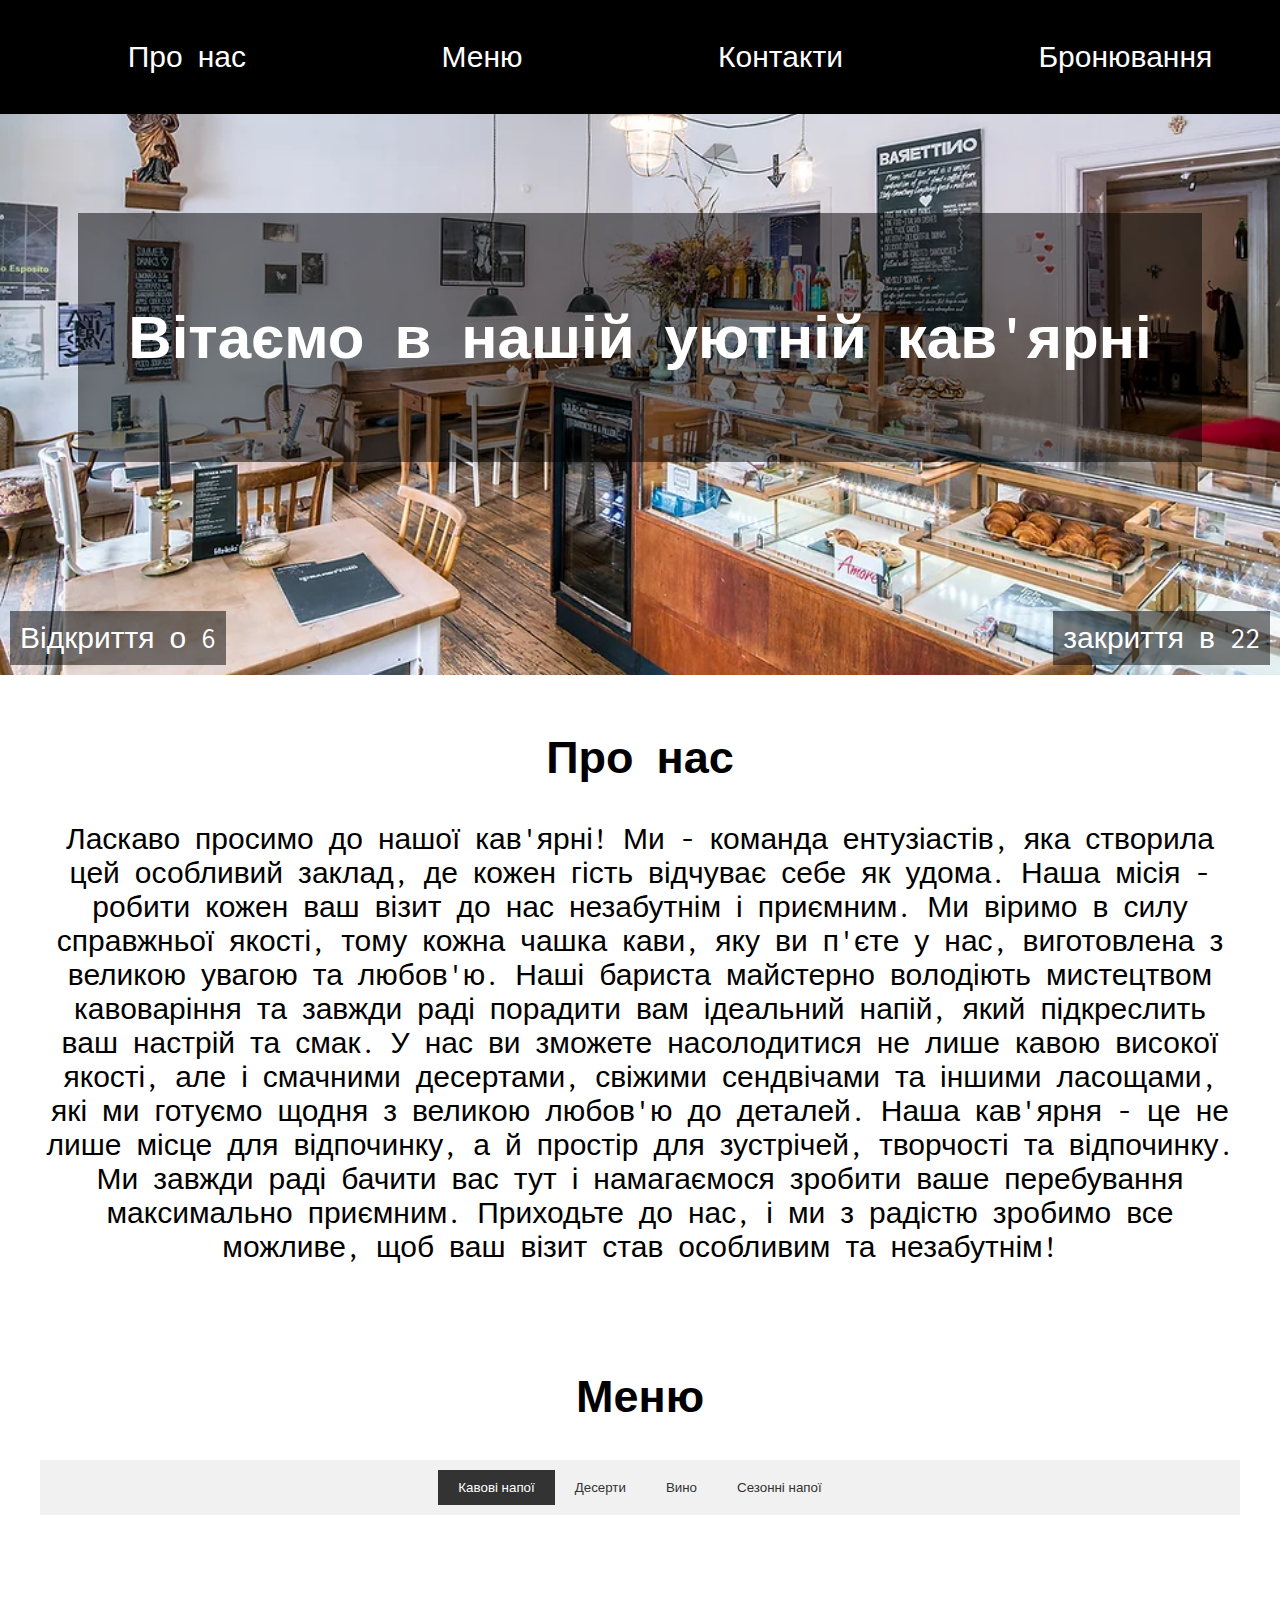
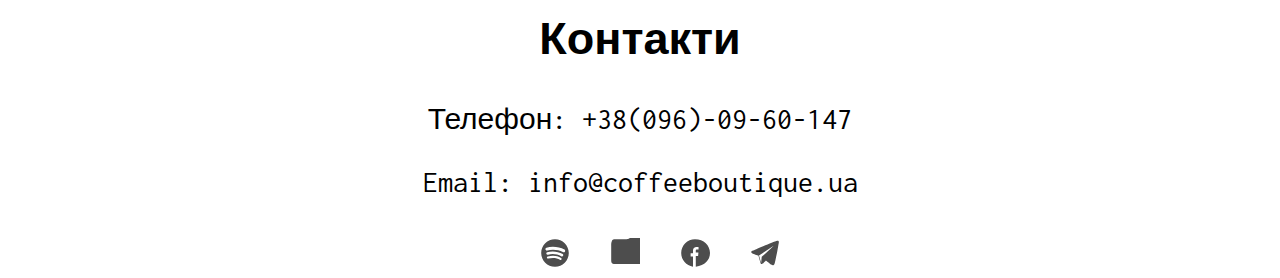
<file: index.html>
<!DOCTYPE html>
<html lang="uk">
<head>
    <meta charset="UTF-8">
    <meta name="viewport" content="width=device-width, initial-scale=1.0">
    <title>Кав'ярня</title>
    <link rel="stylesheet" href="https://fonts.googleapis.com/css?family=Inconsolata|Roboto:400,700&display=swap">
    <link rel="stylesheet" href="style.css">
</head>
<body>

<header class="bgimg">
    <div class="overlay">
        <h1>Вітаємо в нашій уютній кав'ярні</h1>
        <div class="tag">Відкриття о 6</div>
        <div class="location"> закриття в 22</div>
    </div>
</header>

<nav class="navbar">
    <a href="#about">Про нас</a>
    <a href="#menu">Меню</a>
    <a href="#contact">Контакти</a>
    <a href="bron.html"> Бронювання  </a>
</nav>

<section id="about" class="container">
    <h2>Про нас</h2>
    <p>Ласкаво просимо до нашої кав'ярні! Ми - команда ентузіастів, яка створила цей особливий заклад, де кожен гість відчуває себе як удома. Наша місія - робити кожен ваш візит до нас незабутнім і приємним.

        Ми віримо в силу справжньої якості, тому кожна чашка кави, яку ви п'єте у нас, виготовлена з великою увагою та любов'ю. Наші бариста майстерно володіють мистецтвом кавоваріння та завжди раді порадити вам ідеальний напій, який підкреслить ваш настрій та смак.
        
        У нас ви зможете насолодитися не лише кавою високої якості, але і смачними десертами, свіжими сендвічами та іншими ласощами, які ми готуємо щодня з великою любов'ю до деталей.
        
        Наша кав'ярня - це не лише місце для відпочинку, а й простір для зустрічей, творчості та відпочинку. Ми завжди раді бачити вас тут і намагаємося зробити ваше перебування максимально приємним.
        
        Приходьте до нас, і ми з радістю зробимо все можливе, щоб ваш візит став особливим та незабутнім!</p>
</section>

<section id="menu" class="container">
    <h2>Меню</h2>
    <div class="menu-tab">
        <button class="tab-button active" data-target="coffee">Кавові напої</button>
        <button class="tab-button" data-target="desserts">Десерти</button>
        <button class="tab-button" data-target="wine">Вино</button>
        <button class="tab-button" data-target="seasonal-drinks">Сезонні напої</button>
    </div>
    <div class="menu-content" id="coffee">
        <div class="menu-item">
            <img src="img/Amerikano.jpg" alt="американо">
            <h3>Америикано </h3>
            <p>Ціна: 26 грн</p>
        </div>
        <div class="menu-item">
            <img src="img/ecspresso.jpg" alt="Еспресо">
            <h3>Еспресо</h3>
            <p>Ціна: 26 грн</p>
        </div>
        <div class="menu-item">
            <img src="img/latte.jpg" alt="Латте">
            <h3>Латте</h3>
            <p>Ціна: 30/35 грн</p>
        </div>
        <div class="menu-item">
            <img src="img/flat.jpg" alt="Флет вайт">
            <h3>Флет вайт</h3>
            <p>Ціна: 45 грн</p>
        </div>
        <div class="menu-item">
            <img src="img/raf.jpg" alt="Раф кава">
            <h3>Раф</h3>
            <p>Ціна: 55 грн</p>
        </div>
        <div class="menu-item">
            <img src="img/dop.jpg" alt="Допіо">
            <h3>Допіо</h3>
            <p>Ціна: 40 грн</p>
        </div>
    </div>
    <div class="menu-content" id="desserts" style="display: none;">
        <div class="menu-item">
            <img src="img/555.png" alt="мафін ">
            <h3>Мафін </h3>
            <h8>Шоколад</h8>
            <p>Ціна: 30 грн</p>
        </div>
        <div class="menu-item">
            <img src="img/cherry.png" alt="мафін ">
            <h3>Мафін </h3>
            <h8>Вишня</h8>
            <p>Ціна: 32 грн</p>
        </div>
        <div class="menu-item">
            <img src="img/444.png" alt="мафін ">
            <h3>Мафін </h3>
            <h8>З горіхом </h8>
            <p>Ціна: 32 грн</p>
        </div>
        <div class="menu-item">
            <img src="img/666.png" alt="мафін ">
            <h3>Мафін </h3>
            <h8>Шоколад-Банан</h8>
            <p>Ціна: 30 грн</p>
        </div>
        <div class="menu-item">
            <img src="img/7777.png" alt="Макарун  ">
            <h3>Макаруни  </h3>
            <h8>Набір з 5 штук</h8>
            <p>Ціна: 220 грн</p>
        </div>
        <div class="menu-item">
            <img src="img/8888.png" alt="Макарун  ">
            <h3>Макаруни  </h3>
            <h8>Набір з 30 штук</h8>
            <p>Ціна: 1000 грн</p>
        </div>
      
        </div>
    </div>
    <div class="menu-content" id="wine" style="display: none;">
        <div class="menu-item">
            <img src="img/000.png" alt="Вино  ">
            <h3>Chevalier de France Rouge Moelleux Червоне Напівсолодке   </h3>
            <h8>0.75 л</h8>
            <p>Ціна: 129 грн</p>
        </div>
        <div class="menu-item">
            <img src="img/000.png" alt="Вино  ">
            <h3>Baron Montalto Passivento Terre Siciliane IGP Червоне Напівсухе  </h3>
            <h8>0.75 л</h8>
            <p>Ціна: 300 грн</p>
        </div>
        <div class="menu-item">
            <img src="img/qqq.png" alt="Вино  ">
            <h3>Umano Khvanchkara Червоне Напівсолодке </h3>
            <h8>0.75 л</h8>
            <p>Ціна: 599 грн</p>
        </div>
    </div>
    <div class="menu-content" id="seasonal-drinks" style="display: none;">
        <div class="menu-item">
            <img src="img/ice.jpg" alt="Сезонні напої ">
            <h3>Айс латте</h3>
           
            <p>Ціна: 50 грн</p>
        </div>
        <div class="menu-item">
            <img src="img/moloko.jpg" alt="Сезонні напої  ">
            <h3>Молочний коктель </h3>
         
            <p>Ціна: 50 грн</p>
        </div>
        <div class="menu-item">
            <img src="img/tonik.jpg" alt="Сезонні напої ">
            <h3>Еспресо тонік </h3>
        
            <p>Ціна: 60 грн</p>
        </div>
    </div>
</section>



<section id="contact" class="container">
    <h2>Контакти</h2>
    <p>Телефон: +38(096)-09-60-147</p>
    <p>Email: info@coffeeboutique.ua</p>
</section>

<div class="container1">
    <ul class="example-2">
        <li class="icon-content">
          <a
            href="https://www.spotify.com/"
            aria-label="Spotify"
            data-social="spotify"
          >
            <div class="filled"></div>
            <svg version="1.1" viewBox="0 0 100 100">
              <path
                d="M50,4C24.7,4,4,24.7,4,50s20.6,46,46,46s46-20.6,46-46S75.4,4,50,4z M71.6,71.5c0,0,0,0.1-0.1,0.1c-0.8,1.2-2,1.8-3.2,1.8  c-0.7,0-1.4-0.2-2-0.6c-10.2-6.3-23.3-7.7-38.8-4.1c-2.1,0.6-4-0.9-4.5-2.7c-0.6-2.3,0.9-4.1,2.7-4.6c17.7-4,32.6-2.3,44.4,5  c0.9,0.4,1.5,1,1.8,1.9C72.2,69.3,72.1,70.5,71.6,71.5z M76.9,59.3L76.9,59.3c-0.8,1.1-1.9,1.9-3.2,2.1c-0.2,0-0.5,0.1-0.7,0.1  c-0.8,0-1.6-0.3-2.3-0.7c-12-7.3-30.1-9.4-43.9-5c-2.5,0.6-5-0.7-5.6-3c-0.6-2.5,0.7-4.9,3-5.5c16.5-5,37.2-2.5,51.4,6.2  c0.8,0.4,1.5,1.3,1.8,2.5C77.9,57,77.6,58.3,76.9,59.3z M83.2,45.6c-1,1.4-2.7,2.1-4.4,2.1c-0.9,0-1.9-0.2-2.7-0.7c0,0,0,0,0,0  c-13.9-8.3-37.8-9.3-51.4-5.1c-2.7,0.8-5.5-0.7-6.4-3.3c-0.8-2.7,0.7-5.6,3.3-6.4c16.2-4.8,43-3.8,59.8,6.2  C83.8,39.6,84.7,42.9,83.2,45.6C83.3,45.5,83.3,45.5,83.2,45.6z"
                fill="currentColor"
              ></path>
            </svg>
          </a>
          <div class="tooltip">Spotify</div>
        </li>
        <li class="icon-content">
            <a
                href="https://www.instagram.com/"
                aria-label="Instagram"
                data-social="instagram"
            >
                <div class="filled"></div>
                <svg version="1.1" viewBox="0 0 100 100">
                    <path
                        d="M50,4c-13.9,0-16.6,0-22.4,0C20.4,4,16.4,4.1,14,4.3c-2.4,0.2-4.2,1-5.8,2.6c-1.5,1.5-2.4,3.4-2.6,5.8 C4.1,16.4,4,20.4,4,27.6c0,5.8,0,8.6,0,22.4s0,16.6,0,22.4c0,2.4,0.1,4.4,0.3,5.8c0.2,2.4,1,4.2,2.6,5.8 c1.5,1.5,3.4,2.4,5.8,2.6c2.4,0.2,4.4,0.3,22.4,0s16.6,0,22.4,0c5.8,0,8.6,0,22.4,0s16.6,0,22.4,0c2.4,0,4.4-0.1,5.8-0.3 c2.4-0.2,4.2-1,5.8-2.6c1.5-1.5,2.4-3.4,2.6-5.8c0.2-2.4,0.3-4.4,0.3-22.4s0-16.6,0-22.4s0-8.6,0-22.4s0-16.6,0-22.4 c0-2.4-0.1-4.4-0.3-5.8c-0.2-2.4-1-4.2-2.6-5.8c-1.5-1.5-3.4-2.4-5.8-2.6c-2.4-0.2-4.4-0.3-22.4-0C66.6,4,63.9,4,50,4z M50,26.5 c-10.1,0-18.3,8.2-18.3,18.3c0,10.1,8.2,18.3,18.3,18.3c10.1,0,18.3-8.2,18.3-18.3C68.3,34.7,60.1,26.5,50,26.5z M50,60.5 c-6.7,0-12.1-5.4-12.1-12.1c0-6.7,5.4-12.1,12.1-12.1c6.7,0,12.1,5.4,12.1,12.1C62.1,55.1,56.7,60.5,50,60.5z M75.2,22.7 c-1.4,0-2.5,1.1-2.5,2.5c0,1.4,1.1,2.5,2.5,2.5c1.4,0,2.5-1.1,2.5-2.5C77.7,23.8,76.6,22.7,75.2,22.7z"
                        fill="currentColor"
                    ></path>
                </svg>
            </a>
            <div class="tooltip">Instagram</div>
        </li>
        
        <li class="icon-content">
            <a
                href="https://www.facebook.com/"
                aria-label="Facebook"
                data-social="facebook"
            >
                <div class="filled"></div>
                <svg version="1.1" viewBox="0 0 100 100">
                    <path
                        d="M50,4C24.6,4,4,24.6,4,50c0,23.2,17.1,42.2,39.3,45.7V61.5h-7.9v-11h7.9v-8.1c0-7.8,4.7-12,11.6-12 c3.3,0,6.1,0.2,6.9,0.3v8h-4.8c-3.7,0-4.4,1.8-4.4,4.3v5.6h8.8l-1.1,11h-7.7V95.7C82.9,92.2,100,73.2,100,50 C100,24.6,79.4,4,50,4z"
                        fill="currentColor"
                    ></path>
                </svg>
            </a>
            <div class="tooltip">Facebook</div>
        </li>
        
        <li class="icon-content">
          <a
            href="https://telegram.org/"
            aria-label="Telegram"
            data-social="telegram"
          >
            <div class="filled"></div>
            <svg version="1.1" viewBox="0 0 100 100">
              <path
                d="M95,9.9c-1.3-1.1-3.4-1.2-7-0.1c0,0,0,0,0,0c-2.5,0.8-24.7,9.2-44.3,17.3c-17.6,7.3-31.9,13.7-33.6,14.5  c-1.9,0.6-6,2.4-6.2,5.2c-0.1,1.8,1.4,3.4,4.3,4.7c3.1,1.6,16.8,6.2,19.7,7.1c1,3.4,6.9,23.3,7.2,24.5c0.4,1.8,1.6,2.8,2.2,3.2  c0.1,0.1,0.3,0.3,0.5,0.4c0.3,0.2,0.7,0.3,1.2,0.3c0.7,0,1.5-0.3,2.2-0.8c3.7-3,10.1-9.7,11.9-11.6c7.9,6.2,16.5,13.1,17.3,13.9  c0,0,0.1,0.1,0.1,0.1c1.9,1.6,3.9,2.5,5.7,2.5c0.6,0,1.2-0.1,1.8-0.3c2.1-0.7,3.6-2.7,4.1-5.4c0-0.1,0.1-0.5,0.3-1.2  c3.4-14.8,6.1-27.8,8.3-38.7c2.1-10.7,3.8-21.2,4.8-26.8c0.2-1.4,0.4-2.5,0.5-3.2C96.3,13.5,96.5,11.2,95,9.9z M30,58.3l47.7-31.6  c0.1-0.1,0.3-0.2,0.4-0.3c0,0,0,0,0,0c0.1,0,0.1-0.1,0.2-0.1c0.1,0,0.1,0,0.2-0.1c-0.1,0.1-0.2,0.4-0.4,0.6L66,38.1  c-8.4,7.7-19.4,17.8-26.7,24.4c0,0,0,0,0,0.1c0,0-0.1,0.1-0.1,0.1c0,0,0,0.1-0.1,0.1c0,0.1,0,0.1-0.1,0.2c0,0,0,0.1,0,0.1  c0,0,0,0,0,0.1c-0.5,5.6-1.4,15.2-1.8,19.5c0,0,0,0,0-0.1C36.8,81.4,31.2,62.3,30,58.3z"
                fill="currentColor"
              ></path>
            </svg>
          </a>
          <div class="tooltip">Telegram</div>
        </li>
      </ul>
      
</div>
<script>
document.addEventListener('DOMContentLoaded', function() {
    const tabs = document.querySelectorAll('.tab-button');
    const contents = document.querySelectorAll('.menu-content');

    tabs.forEach(tab => {
        tab.addEventListener('click', () => {
            const target = tab.getAttribute('data-target');
            showContent(target);
        });
    });

    function showContent(target) {
        contents.forEach(content => {
            if (content.getAttribute('id') === target) {
                content.style.display = 'flex';
            } else {
                content.style.display = 'none';
            }
        });

        tabs.forEach(tab => {
            if (tab.getAttribute('data-target') === target) {
                tab.classList.add('active');
            } else {
                tab.classList.remove('active');
            }
        });
    }
});

document.addEventListener("DOMContentLoaded", function() {
    // Початкове заповнення меню для першої категорії
    populateMenu("coffee");

    // Додаємо обробник подій для кнопок категорій
    const tabButtons = document.querySelectorAll(".tab-button");
    tabButtons.forEach(button => {
        button.addEventListener("click", function() {
            const target = this.getAttribute("data-target");
            document.querySelector(".tab-button.active").classList.remove("active");
            this.classList.add("active");
            document.querySelectorAll(".menu-content").forEach(content => {
                content.style.display = "none";
            });
            document.getElementById(target).style.display = "block";
            populateMenu(target);
        });
    });
});
window.addEventListener("DOMContentLoaded",() => {
	const starRating = new StarRating("form");
});

class StarRating {
	constructor(qs) {
		this.ratings = [
			{id: 1, name: "Дякую за ваш відгук, вибачте за зіпсований настрій "},
			{id: 2, name: "Дякую за ваш відгук, ми обов'яково станемо краще "},
			{id: 3, name: "Дякую за ваш відгук, сподівамось чи чудово провели час"},
			{id: 4, name: "Дякую за ваш чудовий відгук"},
			{id: 5, name: "Ви просто сонце"}
		];
		this.rating = null;
		this.el = document.querySelector(qs);

		this.init();
	}
	init() {
		this.el?.addEventListener("change",this.updateRating.bind(this));

		// stop Firefox from preserving form data between refreshes
		try {
			this.el?.reset();
		} catch (err) {
			console.error("Element isn’t a form.");
		}
	}
	updateRating(e) {
		// clear animation delays
		Array.from(this.el.querySelectorAll(`[for*="rating"]`)).forEach(el => {
			el.className = "rating__label";
		});

		const ratingObject = this.ratings.find(r => r.id === +e.target.value);
		const prevRatingID = this.rating?.id || 0;

		let delay = 0;
		this.rating = ratingObject;
		this.ratings.forEach(rating => {
			const { id } = rating;

			// add the delays
			const ratingLabel = this.el.querySelector(`[for="rating-${id}"]`);

			if (id > prevRatingID + 1 && id <= this.rating.id) {
				++delay;
				ratingLabel.classList.add(`rating__label--delay${delay}`);
			}

			// hide ratings to not read, show the one to read
			const ratingTextEl = this.el.querySelector(`[data-rating="${id}"]`);

			if (this.rating.id !== id)
				ratingTextEl.setAttribute("hidden",true);
			else
				ratingTextEl.removeAttribute("hidden");
		});
	}
}
</script>
</body>
</html>
</file>
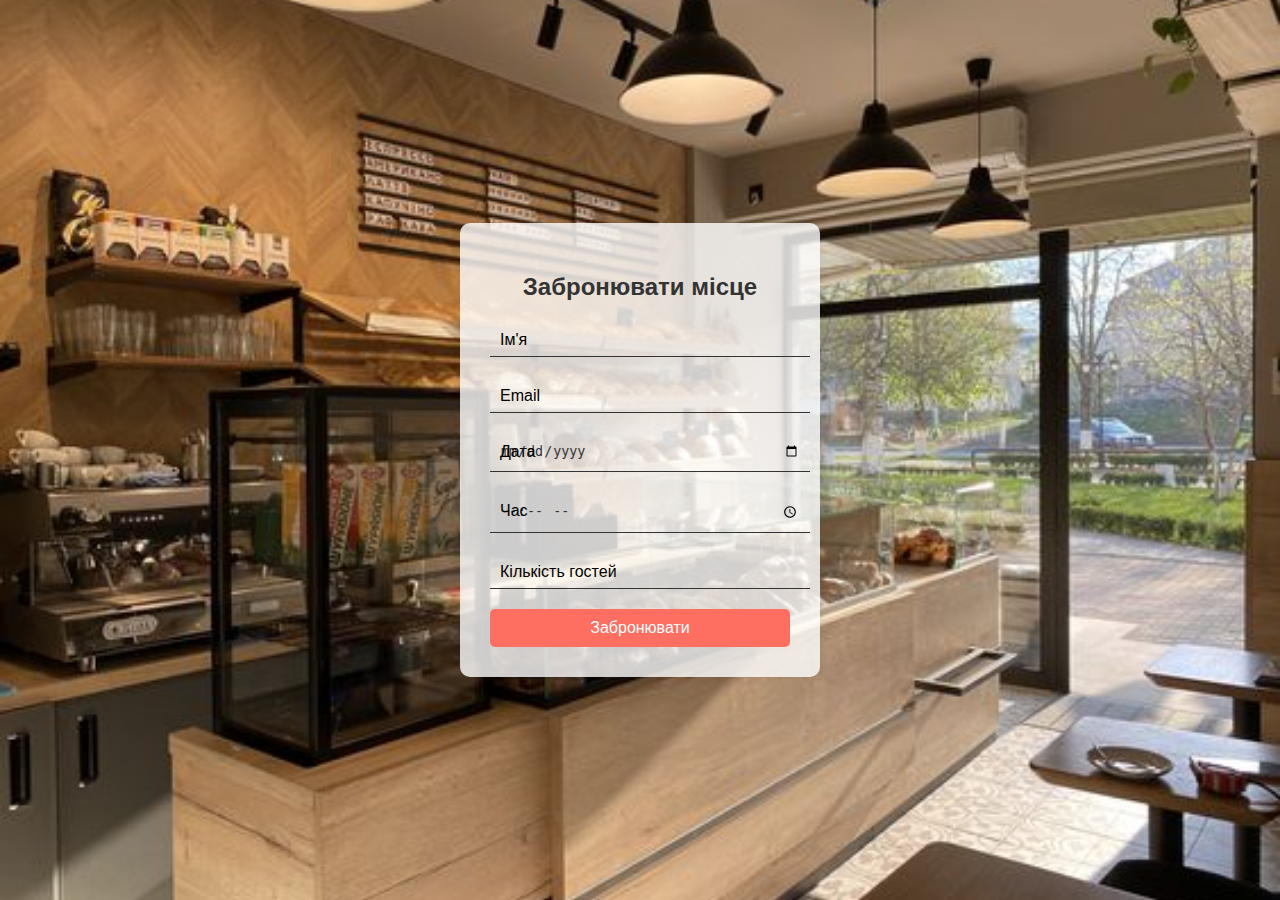
<file: bron.html>
<!DOCTYPE html>
<html lang="uk">
<head>
    <meta charset="UTF-8">
    <meta name="viewport" content="width=device-width, initial-scale=1.0">
    <title>Бронювання місця в кафе</title>
    <link rel="stylesheet" href="style1.css">
</head>
<body>
    <div class="container">
        <div class="booking-box">
            <h2>Забронювати місце</h2>
            <form id="reserveForm">
                <div class="input-box">
                    <input type="text" id="name" name="name" required>
                    <label for="name">Ім'я</label>
                </div>

                <div class="input-box">
                    <input type="email" id="email" name="email" required>
                    <label for="email">Email</label>
                </div>

                <div class="input-box">
                    <input type="date" id="date" name="date" required>
                    <label for="date">Дата</label>
                </div>

                <div class="input-box">
                    <input type="time" id="time" name="time" required>
                    <label for="time">Час</label>
                </div>

                <div class="input-box">
                    <input type="number" id="guests" name="guests" min="1" max="20" required>
                    <label for="guests">Кількість гостей</label>
                </div>

                <button type="submit">Забронювати</button>
            </form>
            <div id="confirmation">
                <p id="confirmationMessage"></p>
            </div>
        </div>
    </div>
    <script >
        document.getElementById('reserveForm').addEventListener('submit', function(e) {
    e.preventDefault();
    
    const name = document.getElementById('name').value;
    const email = document.getElementById('email').value;
    const date = document.getElementById('date').value;
    const time = document.getElementById('time').value;
    const guests = document.getElementById('guests').value;

    const confirmationMessage = `
        Дякуємо, ${name}! Ваше бронювання підтверджено.
        Ми чекаємо вас ${date} о ${time}.
        Кількість гостей: ${guests}.
        Підтвердження надіслано на: ${email}.
    `;

    document.getElementById('confirmationMessage').textContent = confirmationMessage;
    document.getElementById('confirmation').style.display = 'block';
});
    </script>
    
</body>
</html>
</file>
<file: style.css>
body, html {
  height: 100%;
  font-family: 'Inconsolata', sans-serif;
  margin: 0;
  scroll-behavior: smooth;
}

.bgimg {
  background-image: url("img/OIP.jpg");
  background-size: cover;
  background-position: center;
  min-height: 75%;
  position: relative;
  color: white;
  text-align: center;
  display: flex;
  align-items: center;
  justify-content: center;
}

.overlay {
  background-color: rgba(0, 0, 0, 0.5);
  padding: 50px;
}

.tag, .location {
  position: absolute;
  padding: 10px;
  background: rgba(0, 0, 0, 0.5);
}

.tag {
  bottom: 10px;
  left: 10px;
}

.location {
  bottom: 10px;
  right: 10px;
}

.navbar {
  width: 100%;
  background: black;
  padding: 1em;
  position: fixed;
  top: 0;
  z-index: 1000;
  display: flex;
  justify-content: space-around;
}

.navbar a {
  color: white;
  text-decoration: none;
  padding: 10px;
  transition: background-color 0.3s;
}

.navbar a:hover {
  background-color: grey;
}

.container {
  padding: 100px 20px;
  text-align: center;
}

.menu-tab {
  display: flex;
  justify-content: center;
  background-color: #f1f1f1;
  padding: 10px;
  margin-bottom: 20px;
}

.tab {
  padding: 10px;
  background-color: #ccc;
  cursor: pointer;
  transition: background-color 0.3s;
}

.tab:hover {
  background-color: #aaa;
}

.tab.active {
  background-color: #999;
}

.container {
  max-width: 1200px;
  margin: 0 auto;
  padding: 20px;
}

h2 {
  text-align: center;
}

.menu-tab {
  display: flex;
  justify-content: center;
  margin-bottom: 20px;
}

.tab-button {
  background-color: #f1f1f1;
  color: #333;
  border: none;
  padding: 10px 20px;
  cursor: pointer;
  transition: background-color 0.3s;
}

.tab-button.active {
  background-color: #333;
  color: #fff;
}

.menu-content {
  display: none;
  flex-wrap: wrap;
  justify-content: center;
}

.menu-item {
  width: 300px;
  margin: 10px;
  padding: 10px;
  border: 1px solid #ccc;
  text-align: center;
}

.menu-item img {
  max-width: 100%;
  height: auto;
}

.menu-item h3 {
  margin-top: 10px;
  margin-bottom: 5px;
}

.menu-item span {
  font-style: italic;
  color: #888;
}

form {
  display: flex;
  flex-direction: column;
  align-items: center;
  max-width: 400px;
  margin: 0 auto;
}

form label {
  margin-top: 10px;
}

form input {
  padding: 10px;
  margin-top: 5px;
  width: 100%;
  box-sizing: border-box;
}

form button {
  padding: 10px 20px;
  margin-top: 20px;
  background-color: black;
  color: white;
  border: none;
  cursor: pointer;
  transition: background-color 0.3s;
}

form button:hover {
  background-color: grey;
}

.hidden {
  display: none;
}
.container1 {
  display: flex;
  justify-content: center;
  align-items: center; 
  height: 1vh;
}

ul {
  list-style: none;
}

.example-2 {
  display: flex;
  justify-content: center;
  align-items: center;
}

.example-2 .icon-content {
  margin: 0 10px;
  position: relative;
}

.example-2 .icon-content .tooltip {
  position: absolute;
  top: -30px;
  left: 50%;
  transform: translateX(-50%);
  color: #fff;
  padding: 6px 10px;
  border-radius: 15px;
  opacity: 0;
  visibility: hidden;
  font-size: 14px;
  transition: all 0.3s ease;
}

.example-2 .icon-content:hover .tooltip {
  opacity: 1;
  visibility: visible;
  top: -50px;
}

.example-2 .icon-content a {
  position: relative;
  overflow: hidden;
  display: flex;
  justify-content: center;
  align-items: center;
  width: 50px;
  height: 50px;
  border-radius: 20%;
  color: #4d4d4d;
  background-color: #ffff;
  transition: all 0.3s ease-in-out;
}

.example-2 .icon-content a:hover {
  box-shadow: 3px 2px 45px 0px rgb(0 0 0 / 50%);
}

.example-2 .icon-content a svg {
  position: relative;
  z-index: 1;
  width: 30px;
  height: 30px;
}

.example-2 .icon-content a:hover {
  color: white;
}

.example-2 .icon-content a .filled {
  position: absolute;
  top: auto;
  bottom: 0;
  left: 0;
  width: 100%;
  height: 0;
  background-color: #000;
  transition: all 0.3s ease-in-out;
}

.example-2 .icon-content a:hover .filled {
  height: 100%;
}

.example-2 .icon-content a[data-social="spotify"] .filled,
.example-2 .icon-content a[data-social="spotify"] ~ .tooltip {
  background-color: #1db954;
}

.example-2 .icon-content a[data-social="instagram"] .filled,
.example-2 .icon-content a[data-social="instagram"] ~ .tooltip {
  background-color: #bd0896;
}

.example-2 .icon-content a[data-social="facebook"] .filled,
.example-2 .icon-content a[data-social="facebook"] ~ .tooltip {
  background-color: #4840b1;
}

.example-2 .icon-content a[data-social="telegram"] .filled,
.example-2 .icon-content a[data-social="telegram"] ~ .tooltip {
  background-color: #0088cc;
}
:root {
  --bg: #e3e4e8;
  --fg: #17181c;
  --primary: #255ff4;
  --yellow: #f4a825;
  --yellow-t: rgba(244, 168, 37, 0);
  --bezier: cubic-bezier(0.42,0,0.58,1);
  --trans-dur: 0.3s;
  font-size: calc(24px + (30 - 24) * (100vw - 320px) / (1280 - 320));
}



@keyframes ring {
  0% {
    opacity: 1;
    r: 1;
    stroke-width: 1;
  }
  100% {
    opacity: 0;
    r: 5;
    stroke-width: 5;
  }
}

.rating2 {
  display: flex;
  margin-top: 20px;
}

.rating2 input {
  display: none;
}

.rating2 label {
  font-size: 40px;
  color: #ccc;
  padding: 10px;
  transition: all 0.3s;
}

.rating2 input:checked ~ label,
.rating2 input:checked ~ label ~ label {
  color: gold;
}

.rating2 input:checked + label:hover,
.rating2 input:checked + label:hover ~ label {
  color: gold;
  text-shadow: 0 0 5px rgba(0, 0, 0, 0.5);
}

.rating2 label:hover,
.rating2 label:hover ~ label {
  color: gold;
}

.rating2 input:not(:checked) + label:hover,
.rating2 input:not(:checked) + label:hover ~ label {
  color: gold;
  text-shadow: 0 0 5px rgba(0, 0, 0, 0.5);
}

.rating2 input:checked + label:hover,
.rating2 input:checked + label:hover ~ label {
  color: gold;
  text-shadow: 0 0 5px rgba(0, 0, 0, 0.5);
}

.rating2 input:checked + label:hover ~ label,
.rating2 input:checked ~ label ~ label:hover,
.rating2 input:checked ~ label ~ label:hover ~ label {
  color: gold;
}

.rating2 label:hover,
.rating2 label:hover ~ label,
.rating2 input:checked ~ label:hover,
.rating2 input:checked ~ label:hover ~ label,
.rating2 input:checked ~ label:hover ~ label ~ label {
  color: gold;
  text-shadow: 0 0 5px rgba(0, 0, 0, 0.5);
}

.rating2 input:checked + label:hover ~ label,
.rating2 input:checked ~ label:hover,
.rating2 input:checked ~ label:hover ~ label {
  color: gold;
  text-shadow: 0 0 5px rgba(0, 0, 0, 0.5);
}

@media (max-width: 768px) {
  .navbar {
    flex-direction: column;
    padding: 0.5em;
  }

  .navbar a {
    padding: 10px;
  }

  .menu-tab {
    flex-direction: column;
  }

  .menu-item {
    width: 100%;
  }

  form input,
  form button {
    width: 90%;
  }
}
</file>
<file: style1.css>
body {
  margin: 0;
  padding: 0;
  display: flex;
  justify-content: center;
  align-items: center;
  height: 100vh;
  background: url('img/fon.jpg') no-repeat center center fixed;
  background-size: cover;
  font-family: Arial, sans-serif;
}

.container {
  display: flex;
  justify-content: center;
  align-items: center;
  width: 100%;
  height: 100%;
}

.booking-box {
  background: rgba(255, 255, 255, 0.8);
  padding: 30px;
  border-radius: 10px;
  box-shadow: 0 0 10px rgba(0, 0, 0, 0.1);
  text-align: center;
  width: 300px;
}

h2 {
  margin-bottom: 20px;
  color: #333;
}

.input-box {
  position: relative;
  margin-bottom: 20px;
}

.input-box input {
  width: 100%;
  padding: 10px;
  background: none;
  border: none;
  border-bottom: 1px solid #333;
  outline: none;
  color: #333;
}

.input-box label {
  position: absolute;
  top: 0;
  left: 0;
  padding: 10px;
  pointer-events: none;
  transition: 0.5s;
}

.input-box input:focus ~ label,
.input-box input:valid ~ label {
  top: -20px;
  left: 0;
  color: #ff6f61;
  font-size: 12px;
}

button {
  width: 100%;
  padding: 10px;
  background: #ff6f61;
  border: none;
  color: white;
  font-size: 16px;
  cursor: pointer;
  border-radius: 5px;
  transition: background 0.3s;
}

button:hover {
  background: #e05a50;
}

#confirmation {
  display: none;
  margin-top: 20px;
}
</file>
